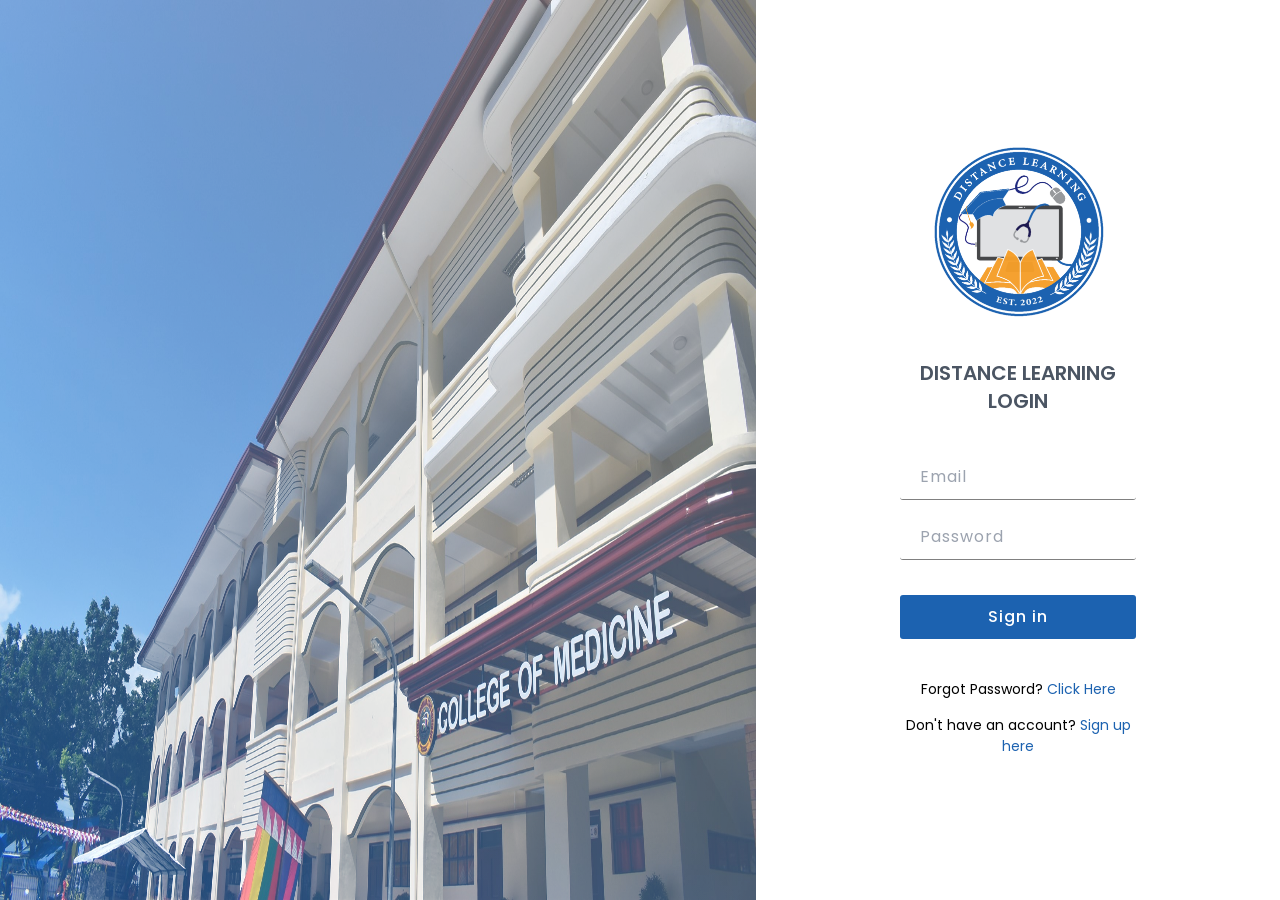
<file: index.html>
<html lang="en">
  <head>
    <meta charset="UTF-8" />
    <meta http-equiv="X-UA-Compatible" content="IE=edge" />
    <meta name="viewport" content="width=device-width, initial-scale=1.0" />
    <link rel="stylesheet" href="./css/login.css" />

    <link rel="stylesheet" href="./css/all-styles.css" />
    <link rel="stylesheet" href="./includes/links.php" />

    <script src="./tailwind/tailwind-cdn.js"></script>

    <title>WMSU Distance Learning</title>
  </head>
  <body>
    <section>
      <!-- left box code start -->

      <div class="imgbx">
        <img src="images/lbg1.jpg" />
      </div>

      <!-- left box code end -->

      <!-- right box code start -->
      <div class="contentbox">
        <div class="form">
          <img src="./images/logo.png" alt="" />
          <p
            class="text-xl text-center mb-10 uppercase text-gray-600 font-semibold"
          >
            Distance Learning Login
          </p>
          <form action="./server/login.php" method="post" name="login">
            <div class="inputbox">
              <input type="email" name="email" placeholder="Email" required />
            </div>

            <div class="inputbox mb-0">
              <input
                type="password"
                name="password"
                placeholder="Password"
                required
              />
            </div>

            <div class="inputbox">
              <input
                type="submit"
                class="bg-sky-200 p-4 login-btn mt-5 w-100 rounded-full"
                value="Sign in"
              />
            </div>
          </form>

          <div class="text-center mt-10">
            <div class="inputbox">
              <p>
                Forgot Password?
                <a href="recover.html" class="color">Click Here</a>
              </p>
            </div>
            <div class="inputbox">
              <p>
                Don't have an account?
                <a href="./signup.html" class="color">Sign up here</a>
              </p>
            </div>
          </div>
        </div>
      </div>
      <!-- right box code end -->
    </section>

    <script src="./js/signup.js"></script>
  </body>
</html>
</file>
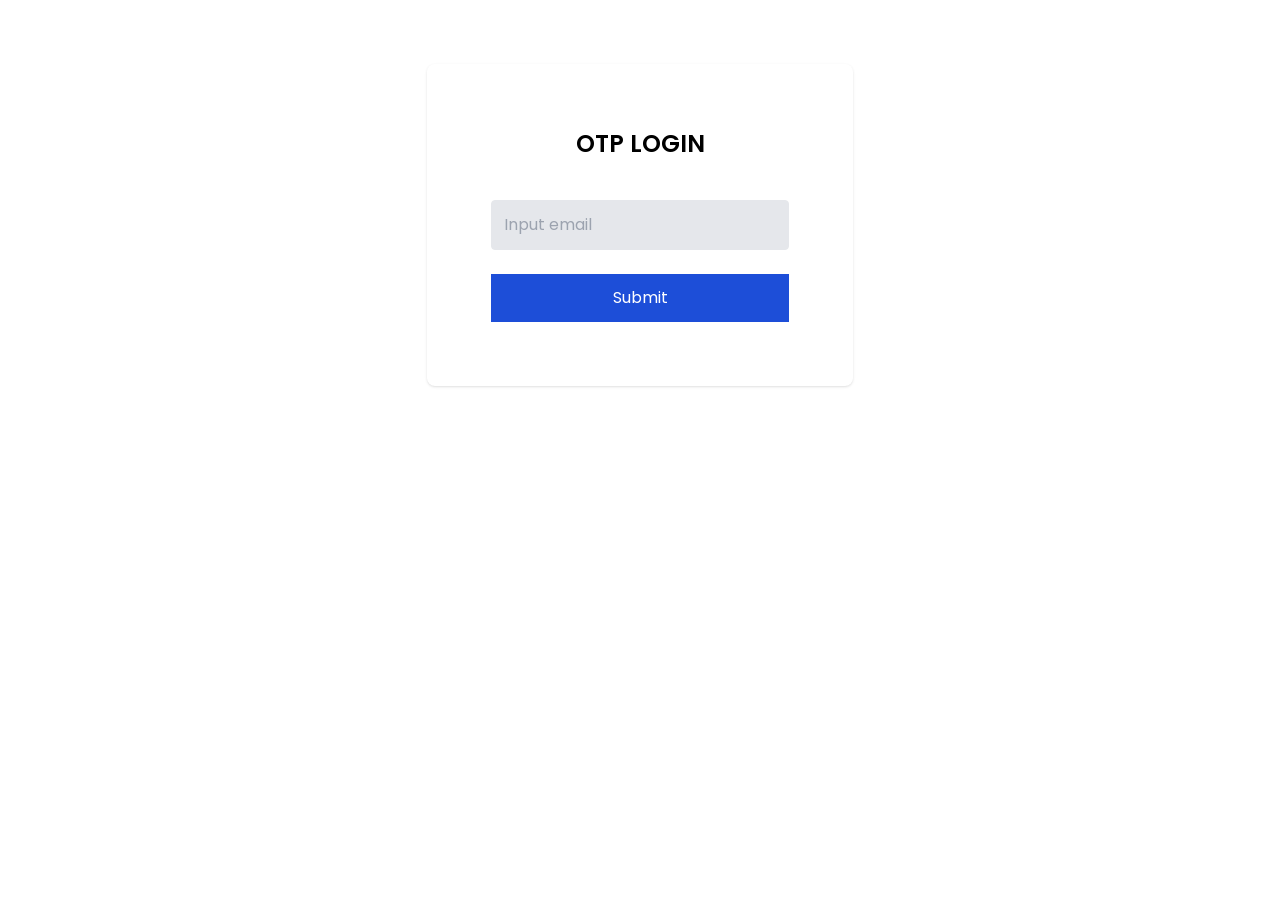
<file: email.html>
<!DOCTYPE html>
<html lang="en">
  <head>
    <meta charset="UTF-8" />
    <meta http-equiv="X-UA-Compatible" content="IE=edge" />
    <meta name="viewport" content="width= , initial-scale=1.0" />
    <title>Document</title>
    <script src="./tailwind/tailwind-cdn.js"></script>
    <link rel="stylesheet" href="./css/all-styles.css" />
  </head>
  <body>
    <div class="container m-auto my-16 flex justify-center">
      <div class="p-16 shadow rounded-lg w-1/3">
        <div class="text-2xl font-semibold uppercase text-center mb-10">
          OTP Login
        </div>
        <form action="./server/send_otp.php" method="POST">
          <input
            type="email"
            name="email"
            class="p-3 rounded w-full bg-gray-200 border border-gray-30"
            placeholder="Input email"
          />
          <br />
          <button type="submit" class="bg-blue-700 w-full py-3 text-white mt-6">
            Submit
          </button>
        </form>
      </div>
    </div>
  </body>
</html>
</file>
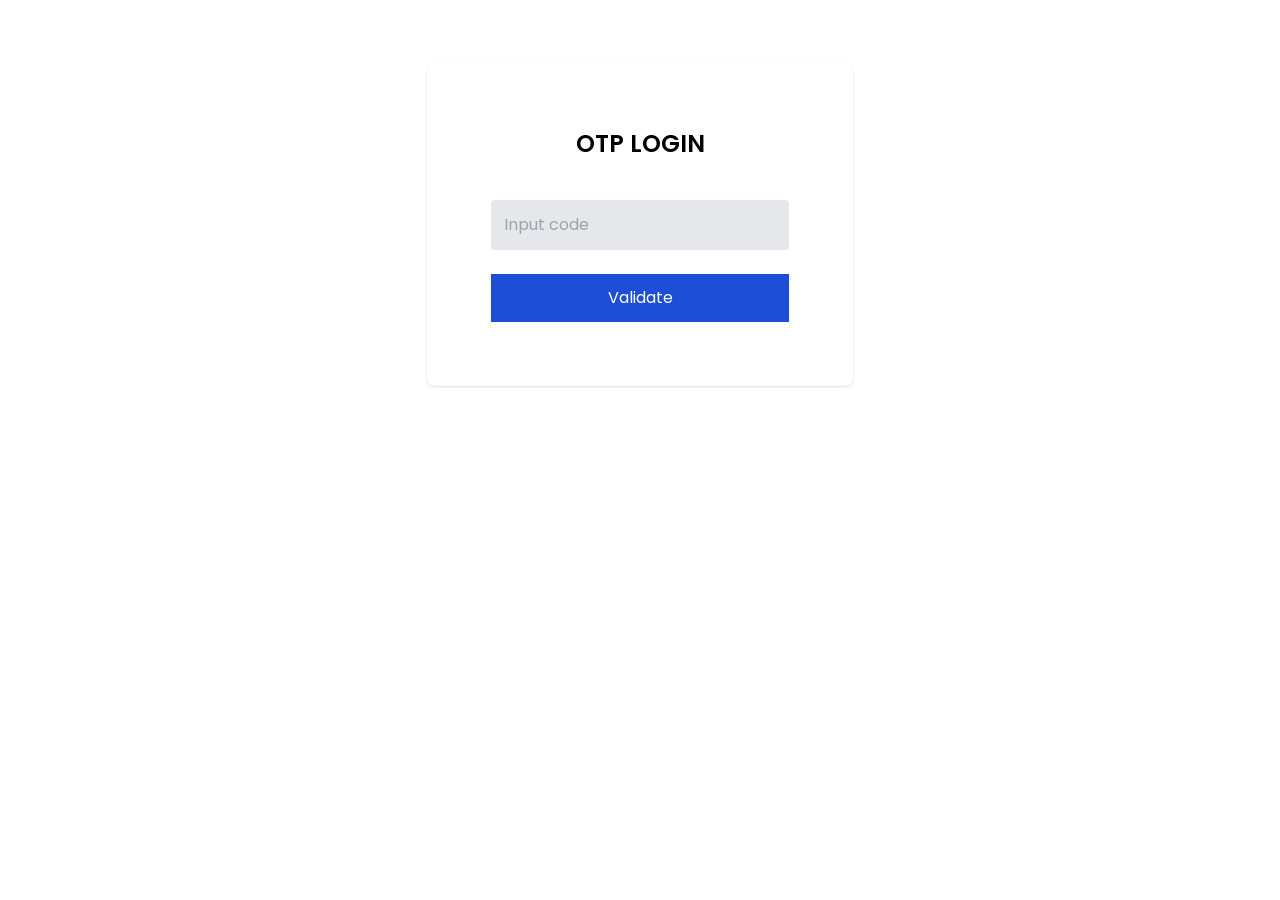
<file: otp.html>
<!DOCTYPE html>
<html lang="en">
  <head>
    <meta charset="UTF-8" />
    <meta http-equiv="X-UA-Compatible" content="IE=edge" />
    <meta name="viewport" content="width= , initial-scale=1.0" />
    <title>Document</title>
    <script src="./tailwind/tailwind-cdn.js"></script>
    <link rel="stylesheet" href="./css/all-styles.css" />
  </head>
  <body>
    <div class="container m-auto my-16 flex justify-center">
      <div class="p-16 shadow rounded-lg w-1/3">
        <div class="text-2xl font-semibold uppercase text-center mb-10">
          OTP Login
        </div>
        <form action="./server/validate_otp.php" method="POST">
          <input
            type="number"
            name="otp"
            class="p-3 rounded w-full bg-gray-200 border border-gray-30"
            placeholder="Input code"
          />
          <br />
          <button type="submit" class="bg-blue-700 w-full py-3 text-white mt-6">
            Validate
          </button>
        </form>
      </div>
    </div>
  </body>
</html>
</file>
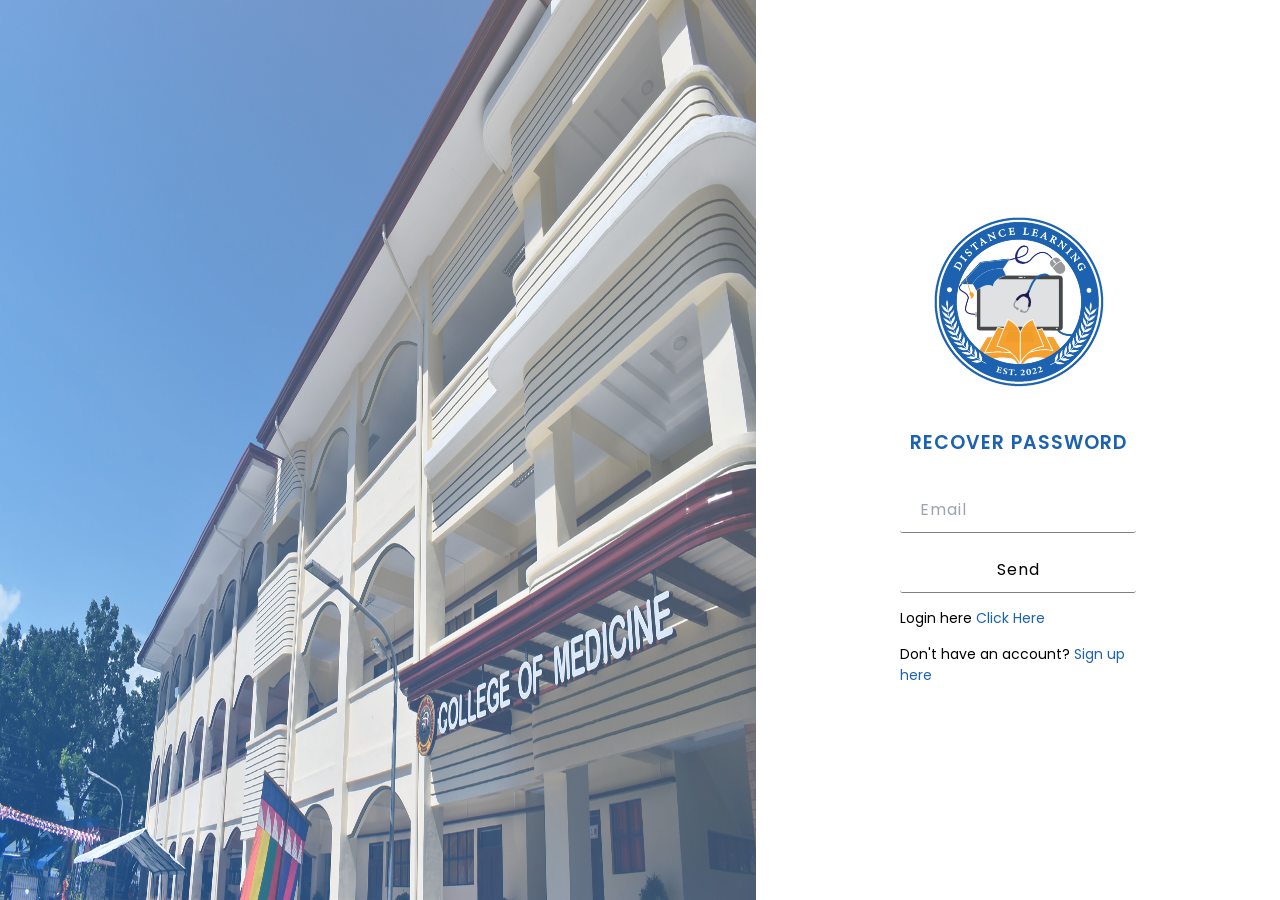
<file: recover.html>
<html lang="en">
   <head>
      <meta charset="UTF-8" />
      <meta http-equiv="X-UA-Compatible" content="IE=edge" />
      <meta name="viewport" content="width=device-width, initial-scale=1.0" />
      <link rel="stylesheet" href="/css/login.css" />
      <link rel="preconnect" href="https://fonts.googleapis.com" />
      <link rel="preconnect" href="https://fonts.gstatic.com" crossorigin />

      <title>WMSU Distance Learning</title>
      <link rel="stylesheet" href="./css/all-styles.css" />
      <link rel="stylesheet" href="./includes/links.php" />
      <link rel="stylesheet" href="./css/login.css" />

      <script src="./tailwind/tailwind-cdn.js"></script>
   </head>
   <body>
      <section>
         <!-- left box code start -->

         <div class="imgbx">
            <img src="./images/lbg1.jpg" />
         </div>

         <!-- left box code end -->

         <!-- right box code start -->
         <div class="contentbox">
            <div class="form">
               <img src="./images/logo.png" alt="" />
               <h2>Recover Password</h2>
               <form action="">
                  <div class="inputbox">
                     <input type="email" name="" id="" placeholder="Email" />
                  </div>

                  <div class="inputbox">
                     <input type="submit" value="Send" />
                  </div>
                  <div class="inputbox">
                     <p>
                        Login here
                        <a href="index.html" class="color">Click Here</a>
                     </p>
                  </div>
                  <div class="inputbox">
                     <p>
                        Don't have an account?
                        <a href="#" class="color">Sign up here</a>
                     </p>
                  </div>
               </form>
            </div>
         </div>
         <!-- right box code end -->
      </section>
   </body>
</html>
</file>
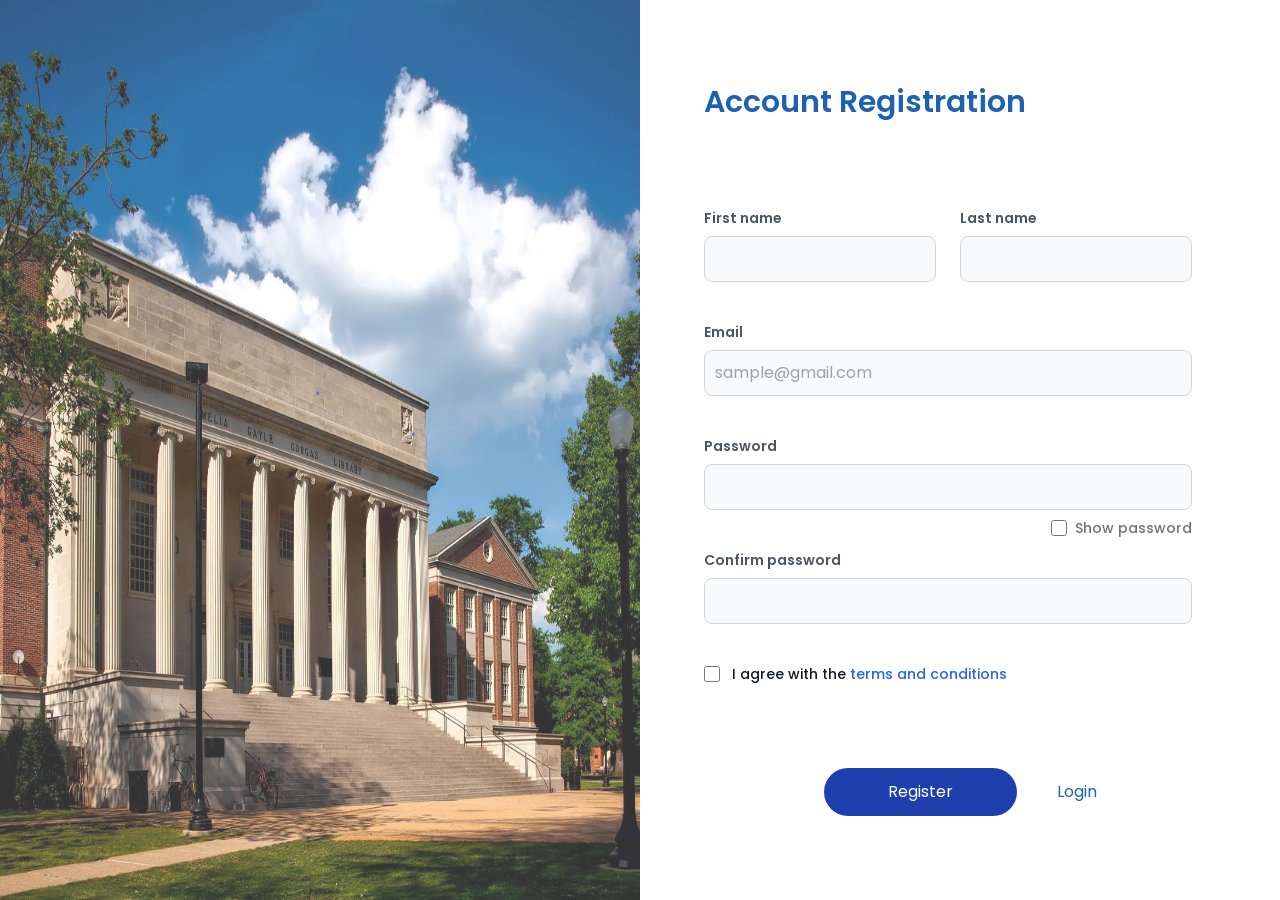
<file: signup.html>
<!DOCTYPE html>
<html lang="en">
  <head>
    <meta charset="UTF-8" />
    <meta http-equiv="X-UA-Compatible" content="IE=edge" />
    <meta name="viewport" content="width=device-width, initial-scale=1.0" />

    <link rel="stylesheet" href="./css/all-styles.css" />
    <link rel="stylesheet" href="./includes/links.php" />

    <script src="./tailwind/tailwind-cdn.js"></script>

    <title>Registration</title>
  </head>
  <body class="m-0 p-0">
    <div
      class="grid sm:grid-cols-1 xs:grid-cols-1 xl:grid-cols-2 lg:grid-cols-2 main md:grid-cols-1 h-screen"
    >
      <div class="img-side">
        <img src="./images/register.jpeg " class="side-image h-full" alt="" />
      </div>

      <!-- RIGTH SIDE -->
      <div
        class="lg:flex justify-center items-center md:col-span-1 md:grid sm:p-16"
      >
        <div class="">
          <p class="font-semibold text-blue text-3xl mb-14 pb-8">
            Account Registration
          </p>
          <div class="lg:flex justify-center md:col-span-1 md:grid">
            <form action="./server/sign-up.php" method="POST">
              <div class="grid xl:grid-cols-2 lg:grid-cols-2 sm:grid-cols-1">
                <div class="grid col-span-1 xl:pr-6 lg:pr-6 sm:pr-0 md:pr-0">
                  <div class="mb-10">
                    <label
                      for="first_name"
                      class="block mb-2 font-semibold text-gray-600 text-sm"
                      >First name</label
                    >
                    <input
                      type="text"
                      name="first_name"
                      class="bg-gray-50 border border-gray-300 text-gray-900 rounded-lg block w-full p-2.5 mr-10"
                      placeholder=""
                      required
                    />
                  </div>
                </div>

                <div class="grid col-span-1 xl:pr-6 lg:pr-6 sm:pr-0 md:pr-0">
                  <div class="mb-10">
                    <label
                      for="last_name"
                      class="block mb-2 font-semibold text-gray-600 text-sm"
                      >Last name</label
                    >
                    <input
                      type="text"
                      name="last_name"
                      class="bg-gray-50 border border-gray-300 text-gray-900 rounded-lg block w-full p-2.5"
                      placeholder=""
                      required
                    />
                  </div>
                </div>
              </div>

              <div class="mb-10 xl:pr-6 lg:pr-6 sm:pr-0 md:pr-0">
                <label
                  for="email"
                  class="block mb-2 font-semibold text-gray-600 text-sm"
                  >Email</label
                >
                <input
                  type="email"
                  name="email"
                  class="bg-gray-50 border border-gray-300 text-gray-900 rounded-lg block w-full p-2.5"
                  placeholder="sample@gmail.com"
                />
              </div>

              <div class="mb-10 xl:pr-6 lg:pr-6 sm:pr-0 md:pr-0">
                <label
                  for="last_name"
                  class="block mb-2 font-semibold text-gray-600 text-sm"
                  >Password</label
                >

                <input
                  type="password"
                  name="password"
                  class="bg-gray-50 border border-gray-300 text-gray-900 rounded-lg block w-full p-2.5"
                  placeholder=""
                  required
                />
                <div class="float-right mt-2 flex items-center">
                  <input
                    id="togglePassword"
                    aria-describedby="terms"
                    type="checkbox"
                    class="w-4 h-4 bg-gray-50 rounded-lg border-gray-400 mr-2 text-gray-300"
                  />
                  <label for="terms" class="font-medium text-gray-500 text-sm"
                    >Show password</label
                  >
                </div>
              </div>

              <div class="mb-10 xl:pr-6 lg:pr-6 sm:pr-0 md:pr-0">
                <label
                  for=""
                  class="block mb-2 font-semibold text-gray-600 text-sm"
                  >Confirm password</label
                >
                <input
                  type="password"
                  name="confirm-pass"
                  class="bg-gray-50 border border-gray-300 text-gray-900 rounded-lg block w-full p-2.5"
                  placeholder=""
                  required
                />
              </div>

              <div class="mb-10">
                <div class="flex items-start mb-10">
                  <div class="flex items-center h-5">
                    <input
                      id="terms"
                      aria-describedby="terms"
                      type="checkbox"
                      class="w-4 h-4 bg-gray-50 rounded border border-gray-300 focus:ring-3 focus:ring-blue-300 dark:bg-gray-700 dark:border-gray-600 dark:focus:ring-blue-600 dark:ring-offset-gray-800"
                      required
                    />
                  </div>
                  <div class="ml-3 text-sm">
                    <label
                      for="terms"
                      class="font-medium text-gray-900 dark:text-gray-400"
                      >I agree with the
                      <a
                        href="#"
                        class="text-blue-600 hover:underline dark:text-blue-500"
                        >terms and conditions</a
                      ></label
                    >
                  </div>
                </div>
              </div>

              <div class="flex items-center justify-center mt-16 pt-5">
                <button
                  type="submit"
                  class="px-16 py-3 bg-blue-800 text-white mr-10 rounded-full hover:bg-blue-900"
                >
                  Register
                </button>

                <a href="./" class="text-blue"> Login </a>
              </div>
            </form>
          </div>
        </div>
      </div>
    </div>
    <script src="./js/signup.js"></script>
  </body>
</html>
</file>
<file: css/login.css>
section {
   position: relative;
   width: 100%;
   height: 100vh;
   display: flex;
}
/* -----------left box css code --------------*/
section .imgbx::before {
   content: '';
   position: absolute;
   top: 0;
   left: 0;
   width: 100%;
   height: 100%;
   opacity: 0.7;
   background: linear-gradient(225deg, gray, #1c62b0);
   z-index: 1;
   mix-blend-mode: screen;
}
section .imgbx {
   position: relative;
   width: 65%;
   height: 100%;
}
section .imgbx img {
   position: absolute;
   top: 0;
   left: 0;
   width: 100%;
   height: 100%;
   /* object-fit: contain; */
}
/* -----------end of left box css code --------------*/

/* -----------right box css code --------------*/
section .contentbox {
   display: flex;
   width: 45%;
   height: 100%;
   justify-content: center;
   align-items: center;
}
section .contentbox .form {
   width: 45%;
}
section .contentbox .form img {
   display: block;
   margin-left: auto;
   margin-right: auto;
   height: 200px;
   width: 200px;
   margin-bottom: 30px;
}
section .contentbox .form h2 {
   color: #1c62b0;
   font-weight: 600;
   font-size: 19px;
   text-transform: uppercase;
   margin-bottom: 30px;
   text-align: center;
   letter-spacing: 1px;
}
section .contentbox .form .inputbox {
   margin-bottom: 15px;
}
section .contentbox .form .inputbox span {
   font-size: 16px;
   margin-bottom: 5px;
   display: inline-block;
   color: #607db8;
   font-weight: 300;
   font-size: 16px;
   letter-spacing: 1px;
}
section .contentbox .form .inputbox input {
   border: 0;
   outline: 0;
   border-bottom: 1px solid gray;
   width: 100%;
   padding: 10px 20px;
   font-weight: 400;
   font-size: 16px;
   letter-spacing: 1px;
   color: black;
   background-color: transparent;
   border-radius: 3px;
}
section .contentbox .form .inputbox .login-btn {
   background: #1c62b0;
   color: #fff;
   outline: none;
   border: none;
   font-weight: 500;
   cursor: pointer;
   width: 100%;
}
section .contentbox .form .inputbox .login-btn:hover {
   background: #e91e63;
   transition: 0.3s;
}
section .contentbox .form .inputbox p {
   font-size: 14px;
   color: black;
}
section .contentbox .form .inputbox p a {
   color: #1c62b0;
   text-decoration: none;
}
section .contentbox .form .inputbox p a:hover {
   color: #e91e63;
   transition: 0.3s;
}
/* -----------end of right box css code --------------*/

/* --------------------Responsive code -------------- */
@media (max-width: 768px) {
   section .imgbx {
      position: absolute;
      width: 100%;
      height: 100%;
      top: 0;
      left: 0;
   }
   section .contentbox {
      display: flex;
      justify-content: center;
      align-items: center;
      width: 100%;
      height: 100%;
      z-index: 1;
   }
   section .contentbox .form {
      width: 100%;
      padding: 40px;
      background: rgb(255 255 255 / 0.9);
      margin: 50px;
   }
   section .contentbox .form h3 {
      color: #1c62b0;
      text-align: center;
      margin: 30px 0 10px;
      font-weight: 500;
   }
   section .contentbox .form h2 {
      color: #1c62b0;
      font-weight: 600;
      font-size: 19px;
      text-transform: uppercase;
      text-align: center;
      display: block;
      letter-spacing: 1px;
   }
}
</file>
<file: css/all-styles.css>
@import url("https://fonts.googleapis.com/css2?family=Poppins");

*,
body {
  font-family: "Poppins";
  margin: 0;
  transition: 0.5s ease-in-out;
}
/* 
.img-side::before {
  content: "";
  position: absolute;
  top: 0;
  left: 0;
  width: 50%;
  height: 100%;
  opacity: 0.4;
  background: linear-gradient(225deg, skyblue, #1c62b0);
  z-index: 1;
  mix-blend-mode: screen;
} */

.img-side {
  opacity: 0.8;
}

.side-image {
  height: 100%;
  width: 100%;
}

.main {
  height: 100px;
}

.bg-blue {
  background: #1c62b0;
}

.tb-head {
  background: #1c62b0;
}

.text-blue {
  color: #1c62b0;
}
</file>
